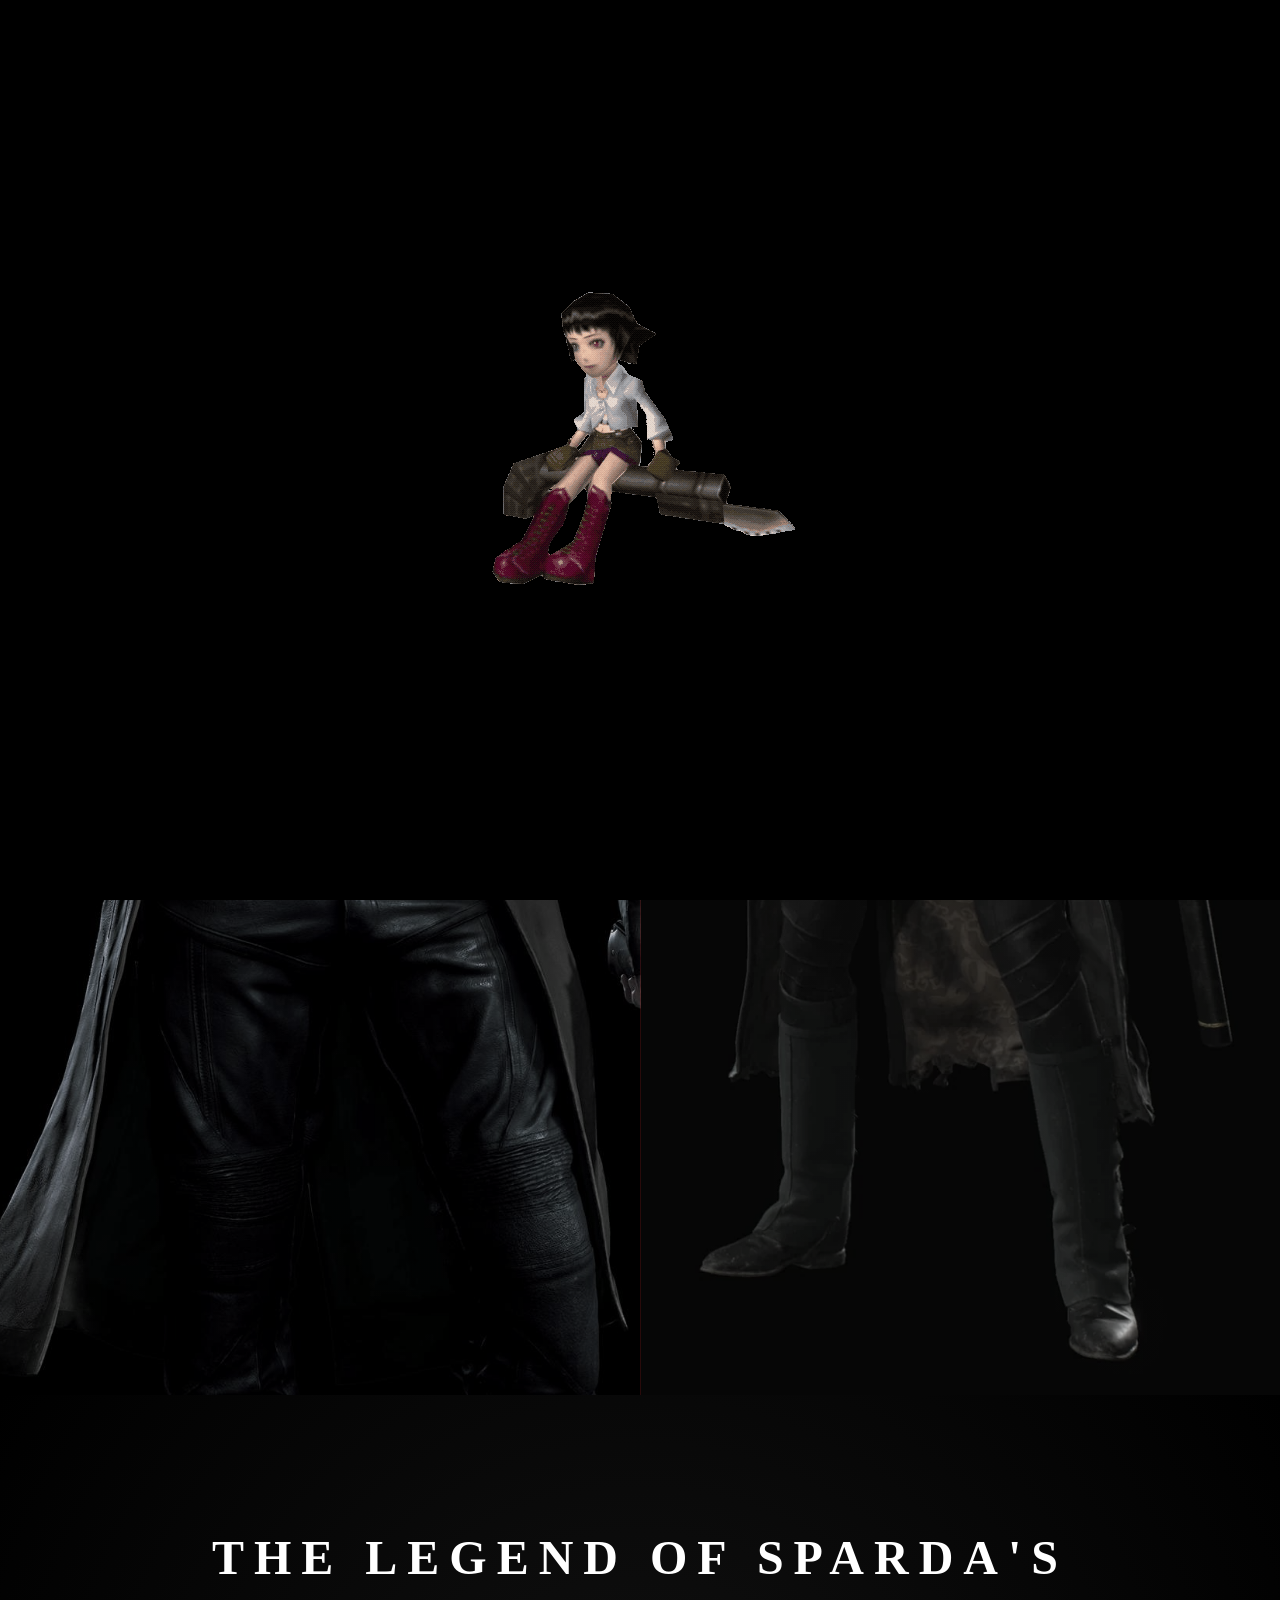
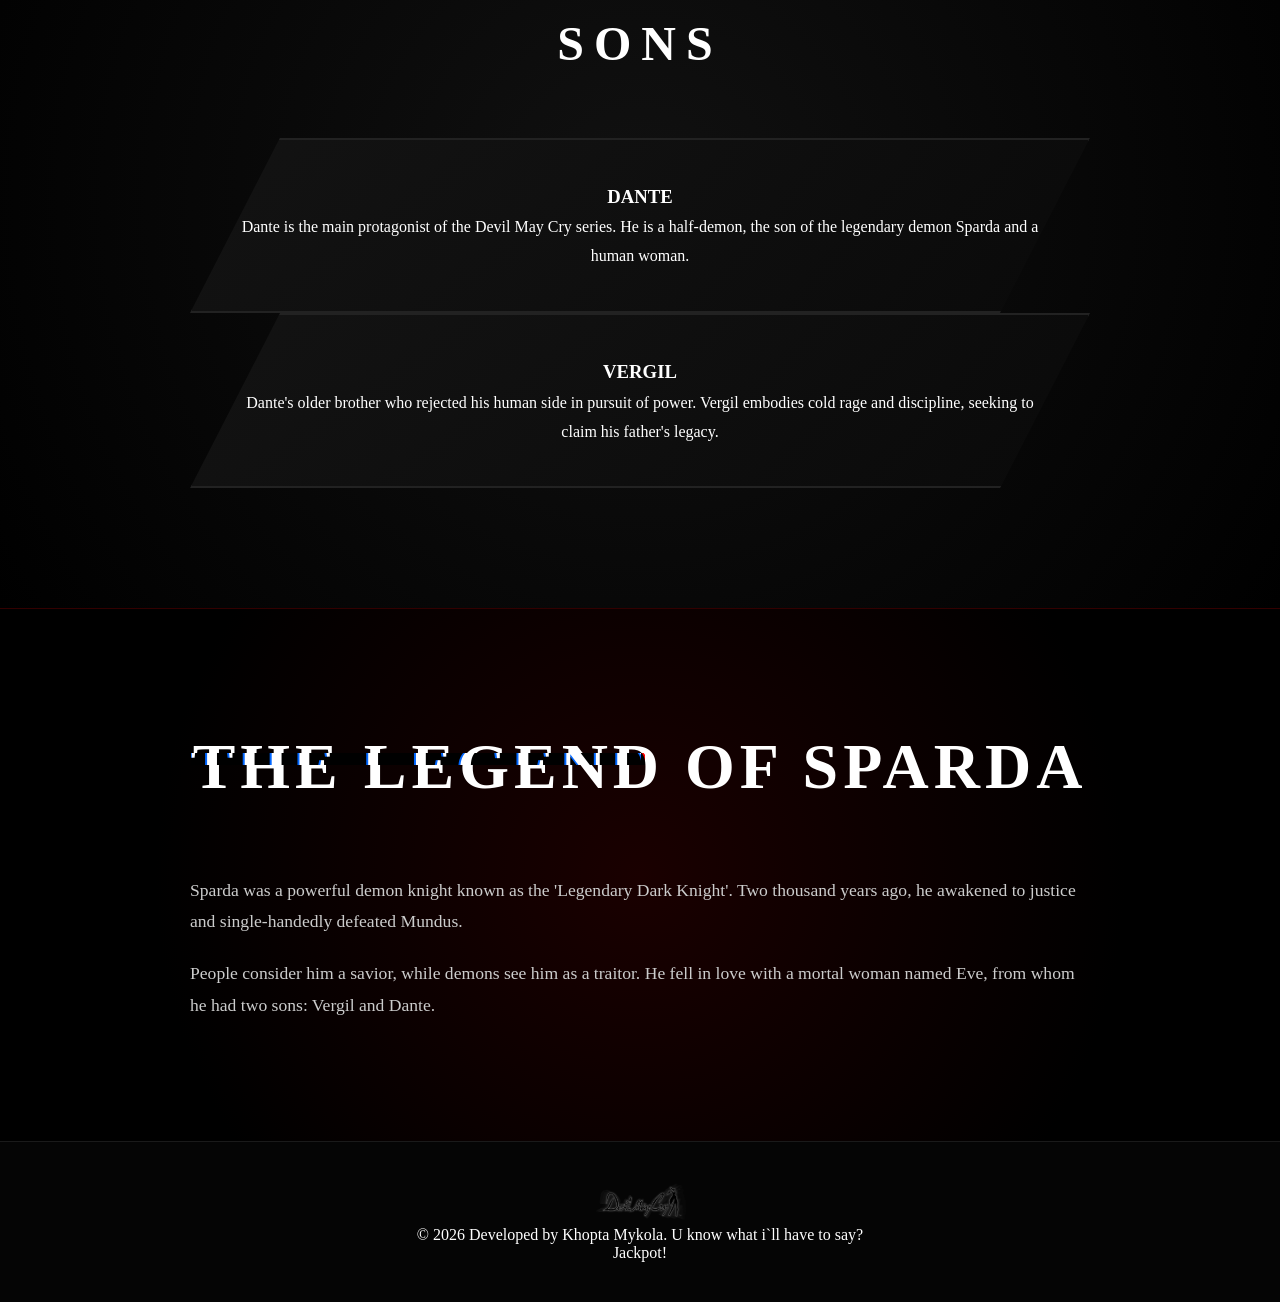
<file: index.html>
<!DOCTYPE html>
<html lang="en">
<head>
    <meta charset="UTF-8">
    <meta name="viewport" content="width=device-width, initial-scale=1.0">
    <title>home</title>
    <link rel="stylesheet" href="css/main.css">
    <link rel="stylesheet" href="css/loader.css">
    
</head>
<body>
  
    <div id="loader">
        <img src="assets/image/lady.gif.gif" alt="запуск" />
    </div>
    <header class="main-header">
    <div class="logo-container">
        <img src="assets/image/dmc.png" alt="DMC Logo" class="nav-logo">
    </div>

    <div class="menu-toggle" id="mobile-menu">
        <span class="bar"></span>
        <span class="bar"></span>
        <span class="bar"></span>
    </div>

    <nav class="nav-links">
        <a href="index.html" data-lang="nav_index"></a>
        <a href="weapons.html" data-lang="nav_chars"></a>
        <a href="music.html" data-lang="nav_music"></a>
        <a href="gallery.html" data-lang="nav_gallery"></a>
        <a href="story.html" data-lang="nav_story"></a>
        <a href="about.html" data-lang="nav_about"></a>
    </nav>
    <div class="lang-switcher">
        <button onclick="changeLang('ua')">UA</button>
        <button onclick="changeLang('en')">EN</button>
    </div>
</header>



<main class="hero-container">
    <div class="character-side dante" onclick="location.href='dante.html'">
        <div class="character-info">
            <h1 data-lang="dante_name">DANTE</h1>
            <p data-lang="dante_motto">Jackpot!</p>
        </div>
    </div>
    <div class="character-side vergil" onclick="location.href='vergil.html'">
        <div class="character-info">
        <h1 data-lang="vergil_name">VERGIL</h1>
            <p data-lang="vergil_motto">I need more... Power!</p>
    </div>
    </div>
</main>

<section class="story-section">
    <div class="particles-container">
    <div class="particle red"></div>
    <div class="particle white"></div>
</div>
    <div class="container">
        <h2 class="section-title" data-lang="story_title">SONS OF SPARDA</h2>
        
        <div class="brothers-flex">
        <div class="brother-card dante-bio">
                <h3 data-lang="dante_name">DANTE</h3>
                <p data-lang="dante_bio_main">
                </p>
         </div>

            <div class="brother-card vergil-bio">
                <h3 data-lang="vergil_name">VERGIL</h3>
                <p data-lang="vergil_bio_main">
                </p>
           </div>
        </div>
    </div>
</section>
<section class="legend-section">
    <div class="container">
        <div class="glitch-wrapper">
            <h2 class="glitch-title" data-lang="legend"  data-text="THE LEGEND OF SPARDA"></h2>
        </div>
        
        <div class="sparda-content">
            <div class="sparda-text">
                <p data-lang="legend_content">
                    
                </p>
                <p data-lang="legend_content2">
                    Він обрав людство замість демонічної крові, залишивши своїм синам не лише велику силу, а й тягар вічного протистояння. Його ім'я стало легендою, а його мечі — ключами до долі всього світу.
                </p>
            </div>
        </div>
    </div>
</section>

    <script src="js/loader.js"></script>
    <script src="js/navigation.js"></script>
    <script src="js/lang.js"></script>
    <footer class="main-footer">
    <div class="footer-line"></div>
    <div class="footer-content">
        <div class="footer-logo">
            <img src="assets/image/dmc.png" alt="DMC">
        </div>
        <p>© 2026 Developed by Khopta Mykola. U know what i`ll have to say?</p>
        <div class="social-links">
            <span>Jackpot!</span>
        </div>
    </div>
</footer>
</body>
</html>
</file>
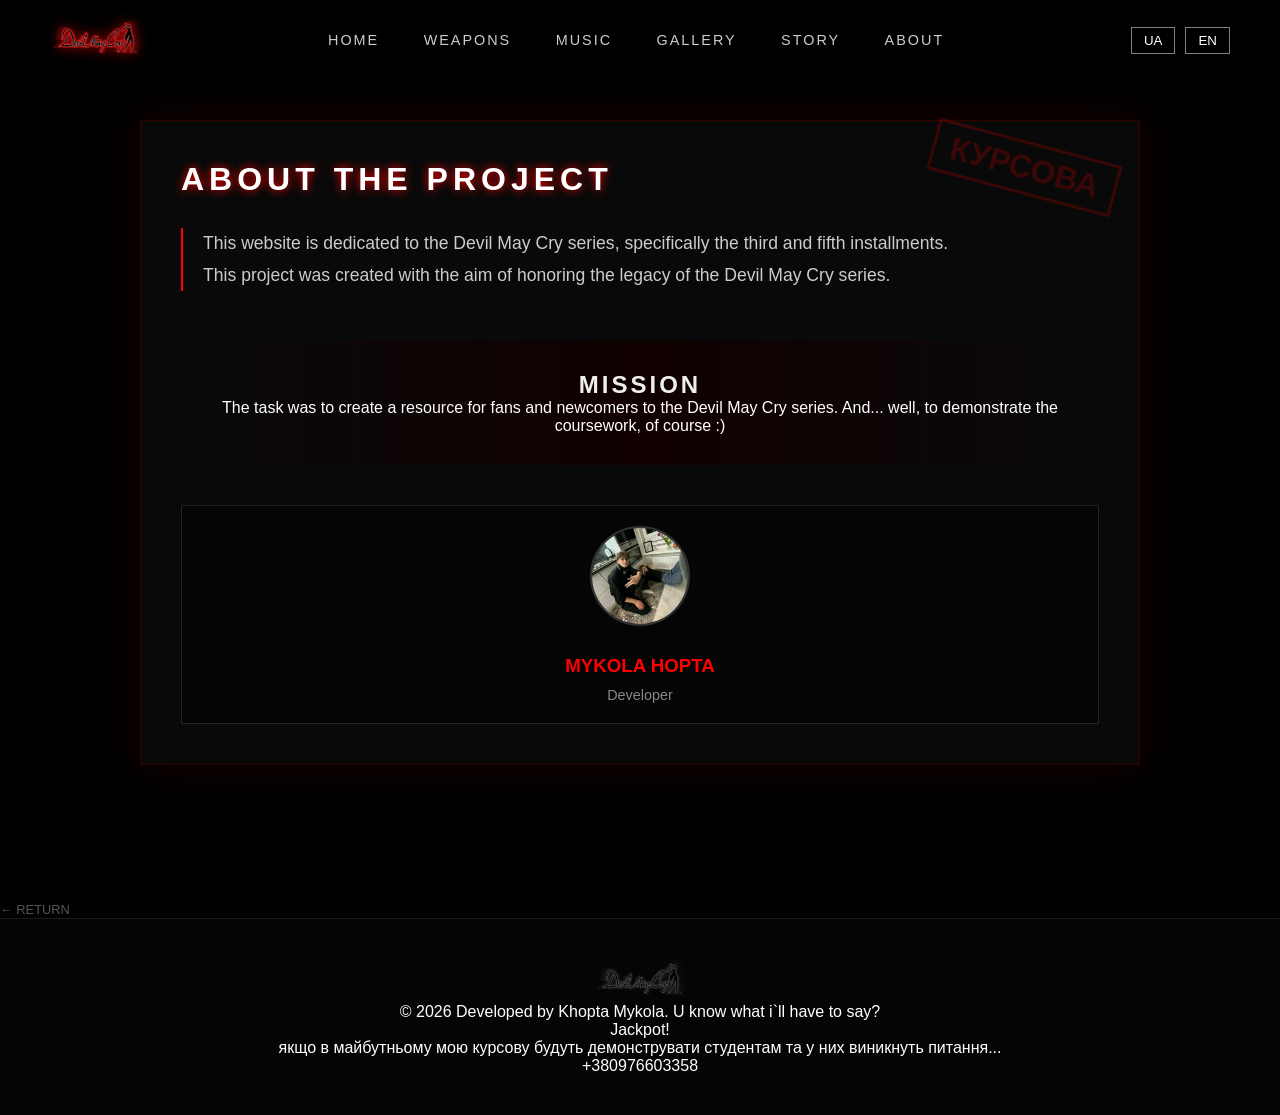
<file: about.html>
<!DOCTYPE html>
<html lang="en">
<head>
    <meta charset="UTF-8">
     <meta name="viewport" content="width=device-width, initial-scale=1.0">
    <title>About</title>
    <link rel="stylesheet" href="css/main.css">
    <link rel="stylesheet" href="css/loader.css">
    <link rel="stylesheet" href="css/about.css">
</head>
<body>
<header class="main-header">
    <div class="logo-container">
        <img src="assets/image/dmc.png" alt="DMC Logo" class="nav-logo">
    </div>

    <div class="menu-toggle" id="mobile-menu">
        <span class="bar"></span>
        <span class="bar"></span>
        <span class="bar"></span>
    </div>

    <nav class="nav-links">
        <a href="index.html" data-lang="nav_index"></a>
        <a href="weapons.html" data-lang="nav_chars"></a>
        <a href="music.html" data-lang="nav_music"></a>
        <a href="gallery.html" data-lang="nav_gallery"></a>
        <a href="story.html" data-lang="nav_story"></a>
        <a href="about.html" data-lang="nav_about"></a>
    </nav>
    <div class="lang-switcher">
        <button onclick="changeLang('ua')">UA</button>
        <button onclick="changeLang('en')">EN</button>
    </div>
</header>
    

    <div class="about-wrapper">
        
        <div class="about-container">
            <h1 data-lang="about_title"></h1>
            
            
            <div class="about-content">
                <p data-lang="about_content"></p>
                <p data-lang="about_content2"></p>
            </div>

            <div class="mission-section">
              <h2 data-lang="mission_title"></h2>
                <p data-lang="mission_content"></p>
            </div>

            <div class="team-grid">
                <div class="member-card">
                    <img src="assets/image/autor.jpg" alt="Developer">
                    <h3 data-lang="member1_name"></h3>
                    <p data-lang="member1_role"></p>
             </div>
                </div>
            </div>
        </div>

        <a href="index.html" class="back-link">← return</a>
    </div>
    <script src="js/navigation.js"></script>
<script src="js/loader.js"></script>
<script src="js/lang.js"></script>
<footer class="main-footer">
    <div class="footer-line"></div>
    <div class="footer-content">
        <div class="footer-logo">
            <img src="assets/image/dmc.png" alt="DMC">
        </div>
        <p>© 2026 Developed by Khopta Mykola. U know what i`ll have to say?</p>
        <div class="social-links">
            <span>Jackpot!</span>
        </div>
    </div>
    <p>якщо в майбутньому мою курсову будуть демонструвати студентам та у них виникнуть питання...</p>
    <p>+380976603358</p>
</footer>
</body>
</html>
</file>
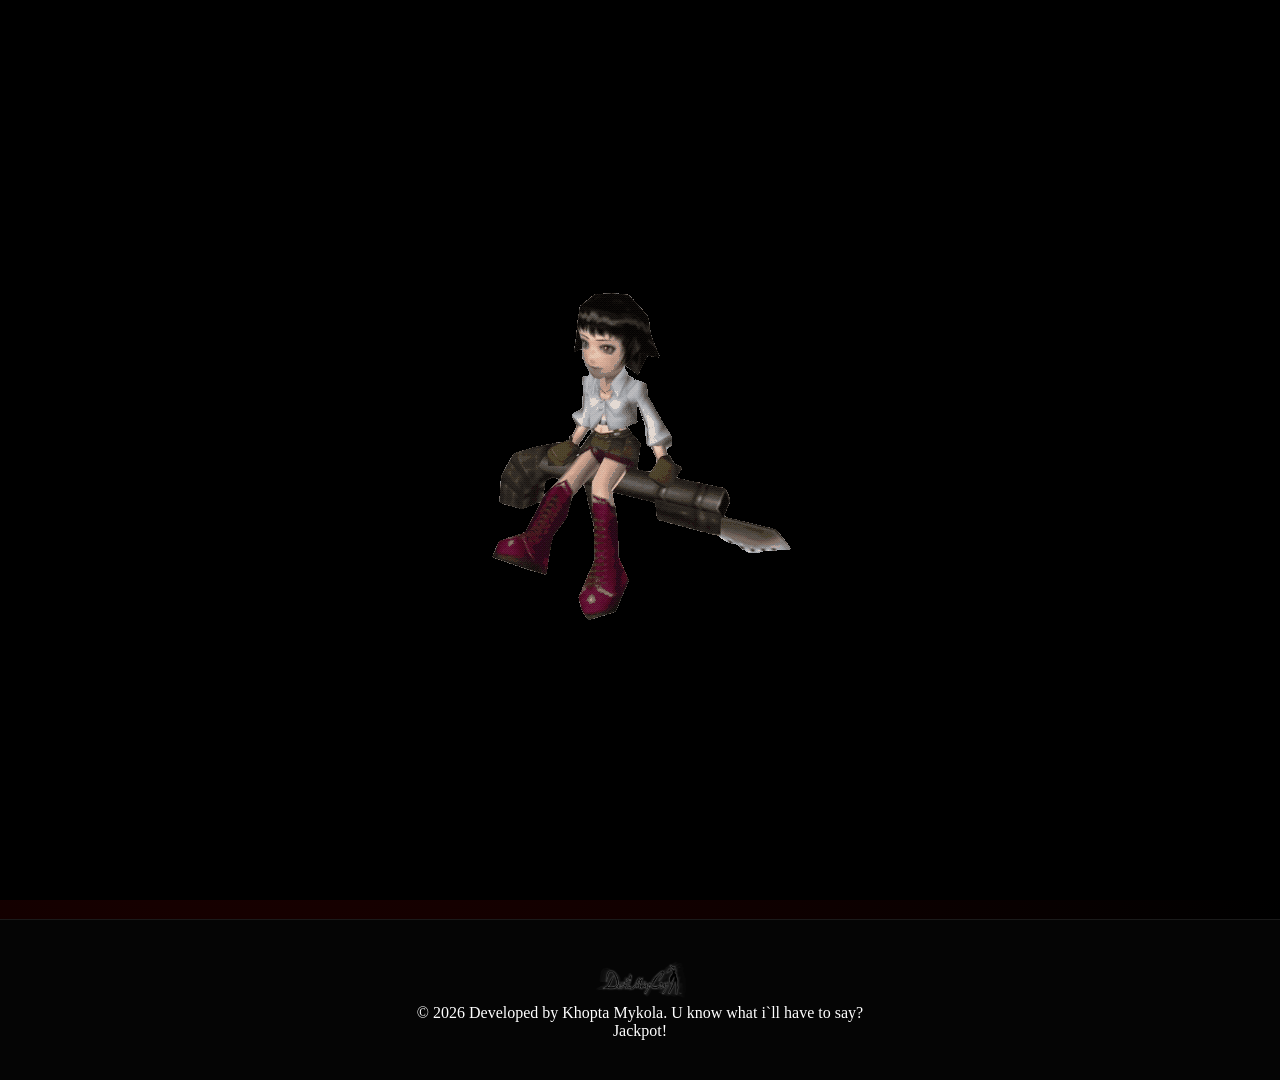
<file: dante.html>
<!DOCTYPE html>
<html lang="en">
<head>
    <meta charset="UTF-8">
    <meta name="viewport" content="width=device-width, initial-scale=1.0">
    <title>Dante | Devil May Cry</title>
    <link rel="stylesheet" href="css/main.css">
    <link rel="stylesheet" href="css/loader.css">
    <link rel="stylesheet" href="css/dante.css">
</head>
<body>

    <div id="loader">
        <img src="assets/image/lady.gif.gif" alt="loading..." />
    </div>

    <header class="main-header">
    <div class="logo-container">
        <img src="assets/image/dmc.png" alt="DMC Logo" class="nav-logo">
    </div>

    <div class="menu-toggle" id="mobile-menu">
        <span class="bar"></span>
        <span class="bar"></span>
        <span class="bar"></span>
    </div>

    <nav class="nav-links">
        <a href="index.html" data-lang="nav_index"></a>
        <a href="weapons.html" data-lang="nav_chars"></a>
        <a href="music.html" data-lang="nav_music"></a>
        <a href="gallery.html" data-lang="nav_gallery"></a>
        <a href="story.html" data-lang="nav_story"></a>
        <a href="about.html" data-lang="nav_about"></a>
    </nav>
    <div class="lang-switcher">
        <button onclick="changeLang('ua')">UA</button>
        <button onclick="changeLang('en')">EN</button>
    </div>
</header>

    <a href="index.html" class="back-btn">← Back</a>

    <main class="dante-page-content">
        <div class="char-info-box">
            <h1 data-lang="dante_name">DANTE</h1>
            <p class="char-bio-text" data-lang="dante_bio_full">
                Son of the Legendary Dark Knight Sparda. Dante is a paranormal mercenary, 
                private investigator and vigilante Devil Hunter dedicated to exterminating 
                evil demons.
            </p>
            
            <div class="weapon-list">
                <div class="weapon-item">
                    <strong style="color: #f00;">Sword</strong><br>Rebellion
                </div>
                <div class="weapon-item">
                    <strong style="color: #f00;">Guns</strong><br>Ebony & Ivory
                </div>
            </div>
        </div>

        <div class="char-full-img">
            <img src="assets/image/dantepng.png" alt="Dante Full Body">
        </div>
    </main>
<script src="js/navigation.js"></script>
    <script src="js/loader.js"></script>
    <script src="js/lang.js"></script>
    <footer class="main-footer">
    <div class="footer-line"></div>
    <div class="footer-content">
        <div class="footer-logo">
            <img src="assets/image/dmc.png" alt="DMC">
        </div>
        <p>© 2026 Developed by Khopta Mykola. U know what i`ll have to say?</p>
        <div class="social-links">
            <span>Jackpot!</span>
        </div>
    </div>
</footer>
</body>
</html>
</file>
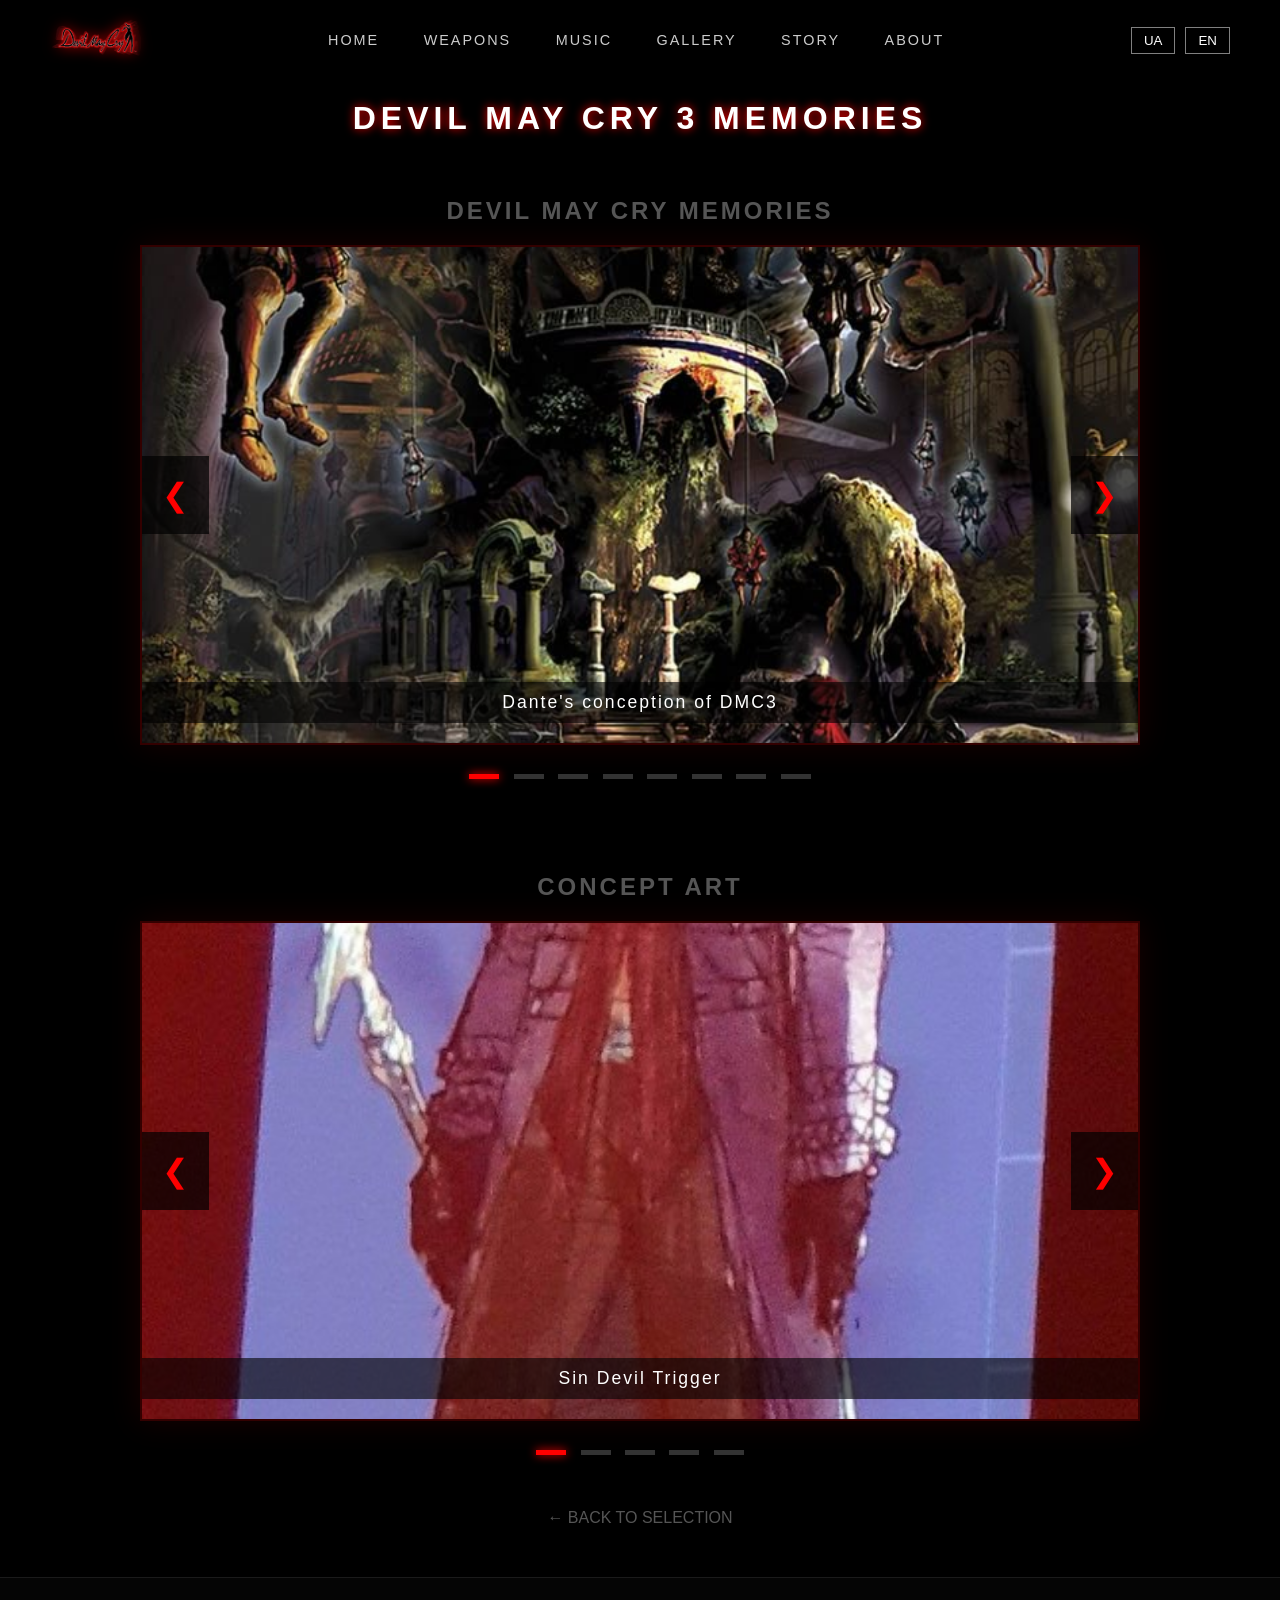
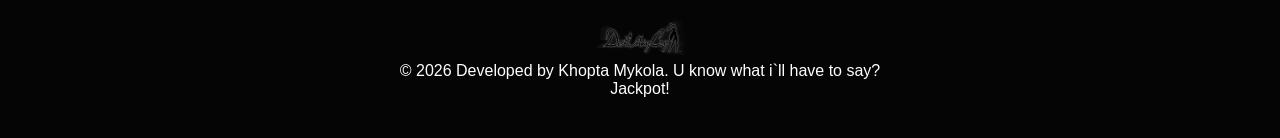
<file: gallery.html>
<!DOCTYPE html>
<html lang="en">
<head>
    <meta charset="UTF-8">
     <meta name="viewport" content="width=device-width, initial-scale=1.0">
    <title>Gallery </title>
    <link rel="stylesheet" href="css/main.css">
    <link rel="stylesheet" href="css/loader.css">
    <link rel="stylesheet" href="css/gallery.css">
</head>
<body>
  <header class="main-header">
    <div class="logo-container">
        <img src="assets/image/dmc.png" alt="DMC Logo" class="nav-logo">
    </div>

    <div class="menu-toggle" id="mobile-menu">
        <span class="bar"></span>
        <span class="bar"></span>
        <span class="bar"></span>
    </div>

    <nav class="nav-links">
        <a href="index.html" data-lang="nav_index"></a>
        <a href="weapons.html" data-lang="nav_chars"></a>
        <a href="music.html" data-lang="nav_music"></a>
        <a href="gallery.html" data-lang="nav_gallery"></a>
        <a href="story.html" data-lang="nav_story"></a>
        <a href="about.html" data-lang="nav_about"></a>
    </nav>
    <div class="lang-switcher">
        <button onclick="changeLang('ua')">UA</button>
        <button onclick="changeLang('en')">EN</button>
    </div>
</header>

    <div class="gallery-wrapper">
        <h1 data-lang="gallery_title"></h1>

        <h2 data-lang="devil may cry memories"></h2>
        <div class="carousel-container">
            <div class="carousel-slide"><img src="assets/image/p1.jpg" onclick="openModal(this)"><div class="caption">Dante's conception of DMC3</div></div>
            <div class="carousel-slide"><img src="assets/image/p2.webp" onclick="openModal(this)"><div class="caption">Vergil`s Devil Trigger Mode</div></div>
            <div class="carousel-slide"><img src="assets/image/p3.jpg" onclick="openModal(this)"><div class="caption">mission 12 cutscene</div></div>
            <div class="carousel-slide"><img src="assets/image/p4.webp" onclick="openModal(this)"><div class="caption">JACKPOT!</div></div>
            <div class="carousel-slide"><img src="assets/image/p5.jpg" onclick="openModal(this)"><div class="caption">Cerberus</div></div>
            <div class="carousel-slide"><img src="assets/image/p7.jpg" onclick="openModal(this)"><div class="caption">mission 7 screenshot</div></div>
            <div class="carousel-slide"><img src="assets/image/p8.jpg" onclick="openModal(this)"><div class="caption">unlocked character</div></div>
            <div class="carousel-slide"><img src="assets/image/p8.webp" onclick="openModal(this)"><div class="caption">ROAR! ROAR!</div></div>
            
            <button class="prev" onclick="changeSlide(-1, 0)">❮</button>
            <button class="next" onclick="changeSlide(1, 0)">❯</button>
        </div>
        <div class="dots-container">
            <span class="dot" onclick="currentSlide(1, 0)"></span>
            <span class="dot" onclick="currentSlide(2, 0)"></span>
            <span class="dot" onclick="currentSlide(3, 0)"></span>
            <span class="dot" onclick="currentSlide(4, 0)"></span>
            <span class="dot" onclick="currentSlide(5, 0)"></span>
            <span class="dot" onclick="currentSlide(6, 0)"></span>
            <span class="dot" onclick="currentSlide(7, 0)"></span>
            <span class="dot" onclick="currentSlide(8, 0)"></span>
        </div>

        <h2 data-lang="concept"></h2>
        <div class="carousel-container">
            <div class="carousel-slide"><img src="assets/image/p11.jpg" onclick="openModal(this)"><div class="caption">Sin Devil Trigger</div></div>
            <div class="carousel-slide"><img src="assets/image/p12.jpg" onclick="openModal(this)"><div class="caption">Lady DMC5</div></div>
            <div class="carousel-slide"><img src="assets/image/p13.jpg" onclick="openModal(this)"><div class="caption">V</div></div>
            <div class="carousel-slide"><img src="assets/image/p15.webp" onclick="openModal(this)"><div class="caption">Dante DMC5</div></div>
            <div class="carousel-slide"><img src="assets/image/p16.jpg" onclick="openModal(this)"><div class="caption">unreleased Verigl`s concept</div></div>

            <button class="prev" onclick="changeSlide(-1, 1)">❮</button>
            <button class="next" onclick="changeSlide(1, 1)">❯</button>
        </div>
        <div class="dots-container">
            <span class="dot" onclick="currentSlide(1, 1)"></span>
            <span class="dot" onclick="currentSlide(2, 1)"></span>
            <span class="dot" onclick="currentSlide(3, 1)"></span>
            <span class="dot" onclick="currentSlide(4, 1)"></span>
            <span class="dot" onclick="currentSlide(5, 1)"></span>
        </div>
        
        <a href="index.html" style="color: #555; text-decoration: none; margin-bottom: 50px;">← BACK TO SELECTION</a>
    </div>

    <div id="imageModal" class="modal">
        <span class="close" onclick="closeModal()">&times;</span>
        <img class="modal-content" id="img01">
    </div>

    <script>
        // Кожна карусель має свій індекс у масиві
        let slideIndices = [1, 1];

        // Ініціалізація
        showSlides(1, 0);
        showSlides(1, 1);

        function changeSlide(n, no) {
            showSlides(slideIndices[no] += n, no);
        }

        function currentSlide(n, no) {
            showSlides(slideIndices[no] = n, no);
        }

        function showSlides(n, no) {
            let i;
            // Знаходимо контейнери за класами
            let containers = document.getElementsByClassName("carousel-container");
            let dotsContainers = document.getElementsByClassName("dots-container");
            
            // Беремо слайди та крапки ТІЛЬКИ всередині потрібної каруселі
            let slides = containers[no].getElementsByClassName("carousel-slide");
            let dots = dotsContainers[no].getElementsByClassName("dot");

            if (n > slides.length) { slideIndices[no] = 1 }    
            if (n < 1) { slideIndices[no] = slides.length }
            
            // Ховаємо слайди поточної каруселі
            for (i = 0; i < slides.length; i++) {
                slides[i].style.display = "none";  
            }
            // Скидаємо крапки поточної каруселі
            for (i = 0; i < dots.length; i++) {
                dots[i].className = dots[i].className.replace(" active", "");
            }
            
            slides[slideIndices[no]-1].style.display = "block";  
            if (dots[slideIndices[no]-1]) {
                dots[slideIndices[no]-1].className += " active";
            }
        }

        function openModal(imgElement) {
            const modal = document.getElementById("imageModal");
            const modalImg = document.getElementById("img01");
            modal.style.display = "flex";
            modalImg.src = imgElement.src;
            document.body.style.overflow = "hidden";
        }

        function closeModal() {
            document.getElementById("imageModal").style.display = "none";
            document.body.style.overflow = "auto";
        }

        window.onclick = function(event) {
            if (event.target == document.getElementById("imageModal")) { closeModal(); }
        }
    </script>
    <script src="js/navigation.js"></script>
    <script src="js/loader.js"></script>
    <script src="js/lang.js"></script>
    <footer class="main-footer">
    <div class="footer-line"></div>
    <div class="footer-content">
        <div class="footer-logo">
            <img src="assets/image/dmc.png" alt="DMC">
        </div>
        <p>© 2026 Developed by Khopta Mykola. U know what i`ll have to say?</p>
        <div class="social-links">
            <span>Jackpot!</span>
        </div>
    </div>
</footer>
</body>
</html>
</file>
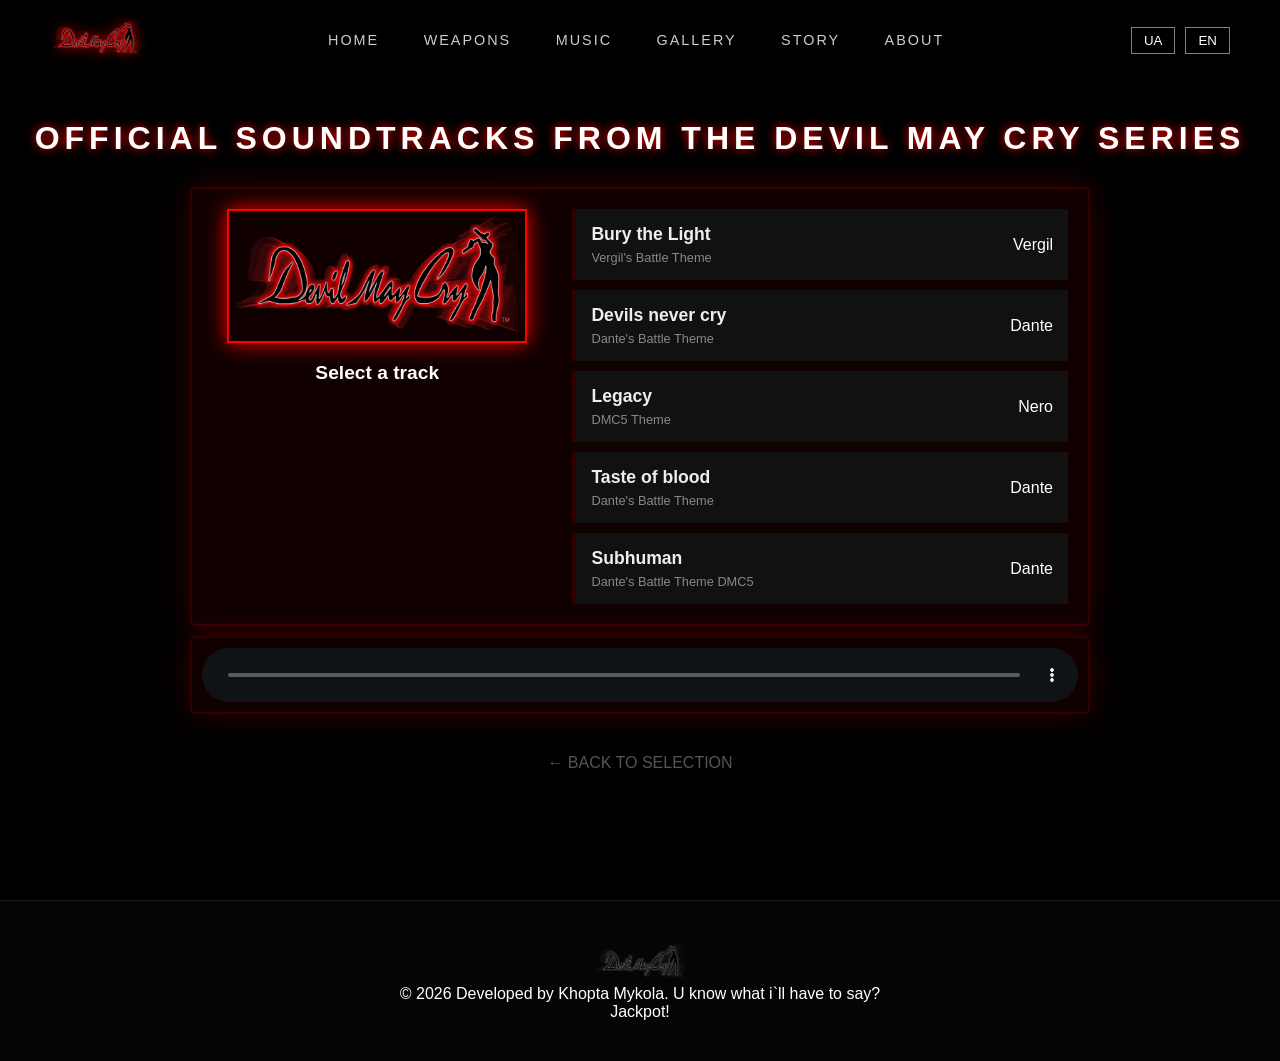
<file: music.html>
<!DOCTYPE html>
<html lang="en">
<head>
    <meta charset="UTF-8">
     <meta name="viewport" content="width=device-width, initial-scale=1.0">
    <title>Music </title>
    <link rel="stylesheet" href="css/main.css">
    <link rel="stylesheet" href="css/loader.css">
    <link rel="stylesheet" href="css/music.css">
</head>
<body>

   <header class="main-header">
    <div class="logo-container">
        <img src="assets/image/dmc.png" alt="DMC Logo" class="nav-logo">
    </div>

    <div class="menu-toggle" id="mobile-menu">
        <span class="bar"></span>
        <span class="bar"></span>
        <span class="bar"></span>
    </div>

    <nav class="nav-links">
        <a href="index.html" data-lang="nav_index"></a>
        <a href="weapons.html" data-lang="nav_chars"></a>
        <a href="music.html" data-lang="nav_music"></a>
        <a href="gallery.html" data-lang="nav_gallery"></a>
        <a href="story.html" data-lang="nav_story"></a>
        <a href="about.html" data-lang="nav_about"></a>
    </nav>
    <div class="lang-switcher">
        <button onclick="changeLang('ua')">UA</button>
        <button onclick="changeLang('en')">EN</button>
    </div>
</header>

    <div class="music-wrapper">
        <h1 data-lang="music_title"></h1>

        <div class="player-container">
            <div class="album-art" id="art-container">
                <img id="current-cover" src="assets/image/dmc.png" alt="Album Art">
                <h2 id="current-title" style="margin-top: 15px; font-size: 1.2rem;">Select a track</h2>
            </div>

            <div class="playlist">
                <div class="track" onclick="playTrack('assets/music/bury.mp3', 'Bury the Light', 'Casey Edwards', 'assets/image/btl.webp', this)">
                    <div class="track-info">
                        <h3>Bury the Light</h3>
                        <p>Vergil's Battle Theme</p>
                    </div>
                    <span class="duration">Vergil</span>
                </div>

                <div class="track" onclick="playTrack('assets/music/devils.mp3', 'Devils never cry', 'Capcom sound', 'assets/image/dnc.jpg', this)">
                    <div class="track-info">
                        <h3>Devils never cry</h3>
                        <p>Dante's Battle Theme</p>
                    </div>
                    <span class="duration">Dante</span>
                </div>
                <div class="track" onclick="playTrack('assets/music/legacy.mp3', 'Legacy', 'Capcom sound', 'assets/image/ul.jpg', this)">
                    <div class="track-info">
                        <h3>Legacy</h3>
                        <p>DMC5 Theme</p>
                    </div>
                    <span class="duration">Nero</span>
                </div>
<div class="track" onclick="playTrack('assets/music/battle1.mp3', 'battle 1', 'Capcom sound', 'assets/image/dnc.jpg', this)">
                    <div class="track-info">
                        <h3>Taste of blood</h3>
                        <p>Dante's Battle Theme</p>
                    </div>
                    <span class="duration">Dante</span>
                </div>
                <div class="track" onclick="playTrack('assets/music/subhuman.mp3', 'Subhuman', 'Cody Matthew Johnson', 'assets/image/s.webp', this)">
                    <div class="track-info">
                        <h3>Subhuman</h3>
                        <p>Dante's Battle Theme DMC5</p>
                    </div>
                    <span class="duration">Dante</span>
                </div>
            </div>
        </div>

        <div class="player-container" style="margin-top: 10px; padding: 10px;">
            <audio id="main-player" controls>
                <source id="audio-source" src="" type="audio/mpeg">
            </audio>
        </div>

        <a href="index.html" class="back-link">← BACK TO SELECTION</a>
    </div>

    <script>
        const audio = document.getElementById('main-player');
        const source = document.getElementById('audio-source');
        const cover = document.getElementById('current-cover');
        const title = document.getElementById('current-title');
        const artContainer = document.getElementById('art-container');

        function playTrack(file, name, artist, img, element) {
            // сорс для оудіо для вруби
            source.src = file;
            audio.load();
            audio.play();

            // обновляє інформацію про трек та обкладинку 
            title.innerText = name + " - " + artist;
            cover.src = img;

            // ектів трек в плейлисті
            document.querySelectorAll('.track').forEach(t => t.classList.remove('active'));
            element.classList.add('active');

            artContainer.classList.add('playing');
        }

        // Зупинка анімації, якщо музика на паузі
        audio.onpause = () => artContainer.classList.remove('playing');
        audio.onplay = () => artContainer.classList.add('playing');
    </script>
    <script src="js/navigation.js"></script>
    <script src="js/lang.js"></script>
    <script src="js/loader.js"></script>
    <footer class="main-footer">
    <div class="footer-line"></div>
    <div class="footer-content">
        <div class="footer-logo">
            <img src="assets/image/dmc.png" alt="DMC">
        </div>
        <p>© 2026 Developed by Khopta Mykola. U know what i`ll have to say?</p>
        <div class="social-links">
            <span>Jackpot!</span>
        </div>
    </div>
</footer>
</body>
</html>
</file>
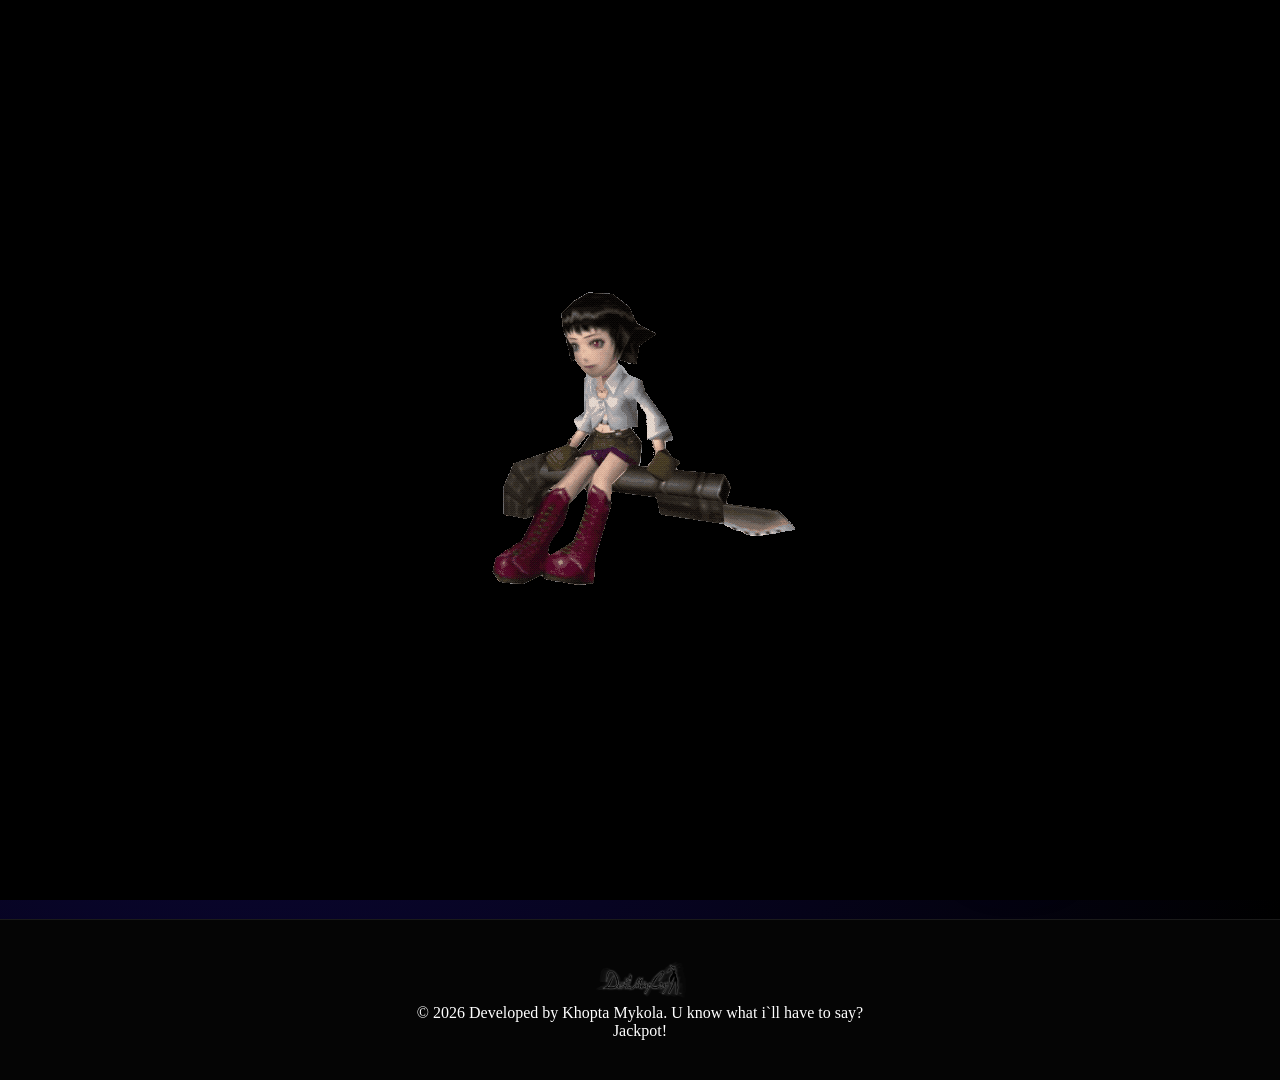
<file: vergil.html>
<!DOCTYPE html>
<html lang="en">
<head>
    <meta charset="UTF-8">
    <meta name="viewport" content="width=device-width, initial-scale=1.0">
    <title>Vergil</title>
    <link rel="stylesheet" href="css/main.css">
    <link rel="stylesheet" href="css/loader.css">
    <style>
        /* Стилі спеціально для сторінки Данте */
        body {
            background: #000;
            color: white;
            overflow-x: hidden;
        }
        
        .dante-page-content {
            display: flex;
            align-items: center;
            justify-content: space-around;
            min-height: 100vh;
            padding: 100px 10% 50px;
            background: radial-gradient(circle at 20% 50%, rgb(14, 8, 68) 0%, #000 100%);
        }

        .char-info-box {
            max-width: 600px;
            z-index: 10;
        }

        .char-info-box h1 {
            font-size: 100px;
            color: #4c00ff;
            text-shadow: 0 0 20px rgb(64, 0, 255);
            margin: 0;
            font-family: 'Cinzel', serif;
        }

        .char-bio-text {
            font-size: 1.2rem;
            line-height: 1.6;
            color: #ccc;
            border-left: 3px solid #ff0000;
            padding-left: 20px;
            margin: 20px 0;
        }

        .weapon-list {
            display: flex;
            gap: 20px;
            margin-top: 30px;
        }

        .weapon-item {
            background: rgba(0, 0, 255, 0.1);
            padding: 15px;
            border: 1px solid rgb(20, 0, 85);
            border-radius: 5px;
        }

        .char-full-img img {
            height: 85vh;
            filter: drop-shadow(0 0 30px rgba(17, 0, 95, 0.4));
        }

        .back-btn {
            position: absolute;
            top: 120px;
            left: 50px;
            color: #000dff;
            text-decoration: none;
            font-weight: bold;
            text-transform: uppercase;
        }
        
        #loader {
            position: fixed !important;
            top: 0; left: 0;
            width: 100vw; height: 100vh;
            background: #000;
            display: flex; justify-content: center; align-items: center;
            z-index: 999999;
            transition: opacity 0.8s ease;
        }
        .loader-hidden { opacity: 0 !important; pointer-events: none !important; }
    </style>
</head>
<body>

    <div id="loader">
        <img src="assets/image/lady.gif.gif" alt="loading..." />
    </div>
<header class="main-header">
    <div class="logo-container">
        <img src="assets/image/dmc.png" alt="DMC Logo" class="nav-logo">
    </div>

    <div class="menu-toggle" id="mobile-menu">
        <span class="bar"></span>
        <span class="bar"></span>
        <span class="bar"></span>
    </div>

    <nav class="nav-links">
        <a href="index.html" data-lang="nav_index"></a>
        <a href="weapons.html" data-lang="nav_chars"></a>
        <a href="music.html" data-lang="nav_music"></a>
        <a href="gallery.html" data-lang="nav_gallery"></a>
        <a href="story.html" data-lang="nav_story"></a>
        <a href="about.html" data-lang="nav_about"></a>
    </nav>
    <div class="lang-switcher">
        <button onclick="changeLang('ua')">UA</button>
        <button onclick="changeLang('en')">EN</button>
    </div>
</header>

    <a href="index.html" class="back-btn">← Back</a>

    <main class="dante-page-content">
        <div class="char-info-box">
            <h1 data-lang="vergil_name">VERGIL</h1>
            <p class="char-bio-text" data-lang="vergil_bio_full">
                Son of the Legendary Dark Knight Sparda. Dante is a paranormal mercenary, 
                private investigator and vigilante Devil Hunter dedicated to exterminating 
                evil demons.
            </p>
            
            <div class="weapon-list">
                <div class="weapon-item">
                    <strong style="color: #000dfe;">Sword</strong><br>Yamato
                </div>
                <div class="weapon-item">
                    <strong style="color: #000dfc;">main weapon</strong><br>Beowulf
                </div>
            </div>
        </div>

        <div class="char-full-img">
            <img src="assets/image/vergilpng.png" alt="Dante Full Body">
        </div>
    </main>

    <script src="js/loader.js"></script>
    <script src="js/lang.js"></script>
    <footer class="main-footer">
    <div class="footer-line"></div>
    <div class="footer-content">
        <div class="footer-logo">
            <img src="assets/image/dmc.png" alt="DMC">
        </div>
        <p>© 2026 Developed by Khopta Mykola. U know what i`ll have to say?</p>
        <div class="social-links">
            <span>Jackpot!</span>
        </div>
    </div>
</footer>
</body>
</html>
</file>
<file: css/main.css>
/* бейз сетінгс */
* {
    margin: 0;
    padding: 0;
    box-sizing: border-box;
}

body {
    background-color: #000;
    color: #fff;
    font-family: 'Cinzel', serif; 
    overflow-x: hidden;
}

/* хедер*/
.main-header {
    position: fixed;
    top: 0;
    left: 0;
    width: 100%;
    height: 80px;
    display: flex;
    justify-content: space-between;
    align-items: center;
    padding: 0 50px;
    background: rgba(0, 0, 0, 0.8); /* полупрозорий фон */
    z-index: 1000;
}

.nav-logo {
    height: 40px;
    width: auto;
    filter: drop-shadow(0 0 7px rgba(255, 0, 0, 0.6));
}

.nav-links a {
    color: #ccc;
    text-decoration: none;
    margin: 0 20px;
    font-size: 0.9rem;
    text-transform: uppercase;
    letter-spacing: 2px;
    transition: 0.3s;
}

.nav-links a:hover {
    color: #fff;
    text-shadow: 0 0 10px #fff;
}

.lang-switcher {
    display: flex;
    gap: 10px;
}

.lang-switcher button {
    background: transparent;
    border: 1px solid rgba(255,255,255,0.5);
    color: white;
    padding: 5px 12px;
    cursor: pointer;
    font-family: inherit;
    transition: 0.3s;
}

.lang-switcher button:hover {
    background: #ff0000;
    border-color: #ff0000;
}

/* данте і верг */
.hero-container {
    display: flex;
    width: 100%;
    height: 100vh;
    overflow: hidden;
}

.character-side {
    flex: 1;
    position: relative;
    display: flex;
    justify-content: center;
    align-items: center;
    transition: flex 0.7s cubic-bezier(0.2, 1, 0.3, 1);
    cursor: pointer;
    background-size: cover;
    background-position: center;
    background-repeat: no-repeat;
    filter: grayscale(0.6);
}

.character-side:hover {
    flex: 1.5;
    filter: grayscale(0);
}

/* фото*/
.dante {
    background-image: linear-gradient(rgba(0,0,0,0.2), rgba(0,0,0,0.2)), 
                      url('../assets/image/dante.jpg');
    border-right: 1px solid rgba(255,0,0,0.3);
}

.vergil {
    background-image: linear-gradient(rgba(0,0,0,0.2), rgba(0,0,0,0.2)), 
                      url('../assets/image/vergil.webp');
}

.character-info {
    text-align: center;
    z-index: 5;
    pointer-events: none;
}

.character-info h1 {
    font-size: 4.5rem;
    letter-spacing: 8px;
    text-shadow: 2px 2px 20px #000;
}

/* ефекти та кардс  */
.brother-card {
    flex: 1;
    padding: 40px;
    background: linear-gradient(135deg, rgba(20, 20, 20, 0.9) 0%, rgba(10, 10, 10, 0.9) 100%);
    border: 2px solid #222;
    clip-path: polygon(10% 0, 100% 0, 90% 100%, 0 100%);
    position: relative;
    transition: 0.5s;
    overflow: hidden;
}

.dante-bio:hover {
    border-color: #f00;
    transform: scale(1.05) skewX(-2deg);
    box-shadow: 0 0 40px rgba(255, 0, 0, 0.3);
}

.vergil-bio:hover {
    border-color: #0066ff;
    transform: scale(1.05) skewX(2deg);
    box-shadow: 0 0 40px rgba(1, 39, 77, 0.663);
}

/* Секція Спарди */
.legend-section {
    padding: 100px 0;
    background: radial-gradient(circle at center, #1a0000 0%, #000 70%);
    border-top: 1px solid #300;
}

/* глітч */
.glitch-wrapper {
    text-align: center;
    margin-bottom: 50px;
}

.glitch-title {
    color: white;
    font-size: 4rem;
    font-weight: 900;
    position: relative;
    display: inline-block;
    text-transform: uppercase;
    letter-spacing: 5px;
}

.glitch-title::before,
.glitch-title::after {
    content: attr(data-text);
    position: absolute;
    top: 0;
    left: 0;
    width: 100%;
    height: 100%;
    background: black;
}

.glitch-title::before {
    left: 2px;
    text-shadow: -2px 0 #ff0000;
    clip: rect(44px, 450px, 56px, 0);
    animation: glitch-anim 5s infinite linear alternate-reverse;
}

.glitch-title::after {
    left: -2px;
    text-shadow: -2px 0 #0066ff;
    clip: rect(44px, 450px, 56px, 0);
    animation: glitch-anim 2s infinite linear alternate-reverse;
}

@keyframes glitch-anim {
    0% { clip: rect(31px, 9999px, 94px, 0); }
    5% { clip: rect(70px, 9999px, 71px, 0); }
    10% { clip: rect(29px, 9999px, 83px, 0); }
    15% { clip: rect(16px, 9999px, 91px, 0); }
    20% { clip: rect(2px, 9999px, 23px, 0); }
    /* ефект тряски  */
    100% { clip: rect(67px, 9999px, 62px, 0); }
}

/* Контент */
.sparda-content {
    display: flex;
    align-items: center;
    gap: 40px;
    max-width: 900px;
    margin: 0 auto;
}

.sparda-text p {
    font-size: 1.1rem;
    color: #ccc;
    line-height: 1.8;
    margin-bottom: 20px;
}

.floating-symbol {
    width: 200px;
    filter: drop-shadow(0 0 10px #f00);
    animation: float 4s ease-in-out infinite;
}

@keyframes float {
    0%, 100% { transform: translateY(0); }
    50% { transform: translateY(-20px); }
}

/* футер */
.main-footer {
    padding: 40px 0;
    background: #050505;
    text-align: center;
    border-top: 1px solid #1a1a1a;
}

.footer-logo img {
    height: 40px;
    filter: grayscale(1) brightness(0.8);
    transition: 0.3s;
}

.jackpot-text {
    display: block;
    margin-top: 10px;
    color: #ff0000;
    font-weight: bold;
    opacity: 0.6;
    letter-spacing: 3px;
}
/* бургер (НАСТЯ ДЯКУЮ) */
.menu-toggle {
    display: none;
    flex-direction: column;
    cursor: pointer;
    gap: 6px;
    z-index: 2100;
}

.menu-toggle .bar {
    width: 30px;
    height: 3px;
    background-color: #fff;
    transition: 0.3s;
}

/* анімка перетворювання на хрестик */
.menu-toggle.is-active .bar:nth-child(2) { opacity: 0; }
.menu-toggle.is-active .bar:nth-child(1) { transform: translateY(9px) rotate(45deg); }
.menu-toggle.is-active .bar:nth-child(3) { transform: translateY(-9px) rotate(-45deg); }
@media (max-width: 768px) {
    /* 1. лого зліва бургер справа */
    .main-header {
        padding: 0 20px;
        height: 70px;
        justify-content: space-between;
    }

    .menu-toggle {
        display: flex; /* макменю тіко на мобілках */
    }

    @media (max-width: 768px) {
    /* ... інші стилі ... */

    .nav-links {
        position: fixed;
        top: 0;
        right: -100%; 
        width: 100%; 
        height: 100vh; 
        background: rgba(0, 0, 0, 0.95); 
        display: flex;
        flex-direction: column; 
        justify-content: center; 
        align-items: center;   
        transition: 0.5s cubic-bezier(0.77, 0, 0.175, 1);
        z-index: 2050;
        border-left: none; 
    }

    .nav-links.active {
        right: 0;
    }

    .nav-links a {
        margin: 20px 0; 
        font-size: 2rem; 
        text-align: center;
        width: 100%;
        letter-spacing: 5px; 
        color: #fff;
        text-decoration: none;
        transition: 0.3s;
    }

    .nav-links a:hover {
        color: #ff0000;
        text-shadow: 0 0 15px #ff0000;
    }
}
    
    .lang-switcher { display: none; } 
    
    /* аби герої не накладались, а були стовпцем*/
    .hero-container {
        flex-direction: column;
        height: auto;
        margin-top: 70px; 
    }

    .character-side {
        width: 100% !important; /* на ширину  */
        height: 50vh; /* сайд для кожного перса */
        flex: none !important; /* вимикаєм флекс */
    }

    /* фуьер*/
    .main-footer {
        padding: 40px 20px;
        display: flex;
        flex-direction: column;
        align-items: center;
    }

    .footer-content {
        flex-direction: column;
        gap: 20px;
    }

    .footer-logo img {
        height: 35px; /* лого не на пів екрана */
        margin: 0 auto;
    }
}
</file>
<file: css/loader.css>
#loader {
            position: fixed !important;
            top: 0;
            left: 0;
            width: 100vw;
            height: 100vh;
            background: #000;
            display: flex;
            justify-content: center;
            align-items: center;
            z-index: 999999;
            transition: opacity 0.4s ease;
        }
        .loader-hidden {
            opacity: 0 !important;
            pointer-events: none !important;
        }
* {
    margin: 0;
    padding: 0;
    box-sizing: border-box; /* Щоб падінги не "роздували" елементи */
}

body {
    background-color: #000;
    color: #fff;
    font-family: 'Cinzel', serif; /* Готичний стиль, якщо підключений Google Fonts */
    overflow-x: hidden; /* Щоб не було горизонтальної прокрутки */
}

/* --- 2. ПАНЕЛЬ НАВІГАЦІЇ (HEADER) --- */
.main-header {
    position: fixed;
    top: 0;
    left: 0;
    width: 100%;
    height: 80px;
    display: flex;
    justify-content: space-between; /* Розносить Лого, Меню і Кнопки по краях */
    align-items: center;
    padding: 0 50px;
    background: linear-gradient(to bottom, rgba(0,0,0,0.9), transparent);
    z-index: 1000;
}




.nav-links a {
    color: #ccc;
    text-decoration: none;
    margin: 0 20px;
    font-size: 0.9rem;
    text-transform: uppercase;
    letter-spacing: 2px;
    transition: 0.3s;
}

.nav-links a:hover {
    color: #fff;
    text-shadow: 0 0 10px #fff;
}

/* Кнопки мов */
.lang-switcher {
    display: flex;
    gap: 10px;
}

.lang-switcher button {
    background: transparent;
    border: 1px solid rgba(255,255,255,0.5);
    color: white;
    padding: 5px 12px;
    cursor: pointer;
    font-family: inherit;
    transition: 0.3s;
}

.lang-switcher button:hover {
    background: #ff0000;
    border-color: #ff0000;
}

/* --- 3. ГОЛОВНИЙ КОНТЕЙНЕР (ГЕРОЇ) --- */
.hero-container {
    display: flex; /* СТАВИТЬ ГЕРОЇВ ПОРУЧ (ЗЛІВА НАПРАВО) */
    width: 100%;
    height: 155vh;
    overflow: hidden;
}

.character-side {
    flex: 1; /* Кожен займає порівну місця */
    position: relative;
    display: flex;
    justify-content: center;
    align-items: center;
    transition: flex 0.8s cubic-bezier(0.25, 1, 0.3, 1);
    cursor: pointer;
    background-size: cover; /* Щоб фото не плющило */
    background-position: center;
    background-repeat: no-repeat;
    filter: grayscale(0.6); /* Ефект DMC: трохи похмуро, поки не наведеш */
}

.character-side:hover {
    flex: 1.6; /* Розширюється при наведенні */
    filter: grayscale(0);
}

/* ФОТО (Заміни шляхи на власні) */
.dante {
    background-image: linear-gradient(rgba(0,0,0,0.2), rgba(0,0,0,0.2)), 
                      url('../assets/image/dante.jpg');
    border-right: 1px solid rgba(255,0,0,0.3);
}

.vergil {
    background-image: linear-gradient(rgba(0,0,0,0.2), rgba(0,0,0,0.2)), 
                      url('../assets/image/vergil.webp');
}

/* Текст на героях */
.character-info {
    text-align: center;
    z-index: 5;
    pointer-events: none; /* Щоб текст не заважав клікати по фону */
}

.character-info h1 {
    font-size: 4.5rem;
    letter-spacing: 8px;
    margin-bottom: 5px;
    text-shadow: 2px 2px 20px #000;
}

.character-info p {
    font-size: 1.2rem;
    color: #ff0000;
    text-transform: uppercase;
    letter-spacing: 3px;
}

/* --- 4. СЕКЦІЯ ІСТОРІЇ (НИЖЧЕ) --- */
.story-section {
    padding: 120px 20px;
    background-color: #050505;
    background-image: radial-gradient(circle at center, #111 0%, #000 100%);
    text-align: center;
}

.story-section h2 {
    font-size: 3rem;
    color: #fff;
    margin-bottom: 50px;
    letter-spacing: 10px;
    text-transform: uppercase;
}

.container {
    max-width: 900px;
    margin: 0 auto;
    line-height: 1.8;
}

.story-content p {
    font-size: 1.1rem;
    color: #aaa;
    margin-bottom: 30px;
}

/* --- 5. ЛОАДЕР (додатково, щоб не було конфліктів) --- */
#loader {
    /* Твої стилі лоадера тут залишаються без змін */

}
</file>
<file: css/about.css>
body { background: #000; color: white; margin: 0; font-family: 'Segoe UI', sans-serif; overflow-x: hidden; }

        .about-wrapper {
            padding-top: 120px;
            display: flex;
            flex-direction: column;
            align-items: center;
            min-height: 100vh;
            padding-bottom: 50px;
        }

        .about-container {
            width: 85%;
            max-width: 1000px;
            background: rgba(10, 10, 10, 0.9);
            border: 1px solid #300;
            padding: 40px;
            box-shadow: 0 0 40px rgba(255, 0, 0, 0.1);
            position: relative;
        }

        .about-container::before {
            content: "КУРСОВА";
            position: absolute;
            top: 20px;
            right: 20px;
            color: rgba(255, 0, 0, 0.2);
            font-size: 2rem;
            border: 3px solid rgba(255, 0, 0, 0.2);
            padding: 5px 15px;
            transform: rotate(15deg);
            font-weight: bold;
        }

        h1 { text-shadow: 0 0 10px #f00; text-transform: uppercase; letter-spacing: 5px; margin-bottom: 30px; }

        .about-content {
            line-height: 1.8;
            font-size: 1.1rem;
            color: #ccc;
            border-left: 2px solid #f00;
            padding-left: 20px;
            margin-bottom: 40px;
        }

        .team-grid {
            display: grid;
            grid-template-columns: repeat(auto-fit, minmax(250px, 1fr));
            gap: 20px;
            margin-top: 40px;
        }

        .member-card {
            background: #050505;
            border: 1px solid #222;
            padding: 20px;
            text-align: center;
            transition: 0.3s;
        }

        .member-card:hover {
            border-color: #f00;
            transform: translateY(-5px);
            box-shadow: 0 5px 15px rgba(255, 0, 0, 0.2);
        }

        .member-card img {
            width: 100px;
            height: 100px;
            border-radius: 50%;
            border: 2px solid #333;
            margin-bottom: 15px;
            object-fit: cover;
        }

        .member-card h3 { color: #f00; margin: 10px 0; text-transform: uppercase; }
        .member-card p { font-size: 0.9rem; color: #888; margin: 0; }

        .mission-section {
            margin-top: 50px;
            text-align: center;
            padding: 30px;
            background: linear-gradient(to right, transparent, #100, transparent);
        }

        .mission-section h2 { color: #eee; text-transform: uppercase; letter-spacing: 3px; }

        .back-link { margin-top: 40px; color: #555; text-decoration: none; transition: 0.3s; text-transform: uppercase; font-size: 0.8rem; }
        .back-link:hover { color: #f00; }
</file>
<file: css/dante.css>
body {
            background: #000;
            color: white;
            overflow-x: hidden;
        }
        
        .dante-page-content {
            display: flex;
            align-items: center;
            justify-content: space-around;
            min-height: 100vh;
            padding: 100px 10% 50px;
            background: radial-gradient(circle at 20% 50%, rgb(37, 0, 0) 0%, #000 100%);
        }

        .char-info-box {
            max-width: 600px;
            z-index: 10;
        }

        .char-info-box h1 {
            font-size: 100px;
            color: #ff0000;
            text-shadow: 0 0 20px #f00;
            margin: 0;
            font-family: 'Cinzel', serif;
        }

        .char-bio-text {
            font-size: 1.2rem;
            line-height: 1.6;
            color: #ccc;
            border-left: 3px solid #ff0000;
            padding-left: 20px;
            margin: 20px 0;
        }

        .weapon-list {
            display: flex;
            gap: 20px;
            margin-top: 30px;
        }

        .weapon-item {
            background: rgba(255, 0, 0, 0.1);
            padding: 15px;
            border: 1px solid #500;
            border-radius: 5px;
        }

        .char-full-img img {
            height: 85vh;
            filter: drop-shadow(0 0 30px rgba(255, 0, 0, 0.4));
        }

        .back-btn {
            position: absolute;
            top: 120px;
            left: 50px;
            color: #ff0000;
            text-decoration: none;
            font-weight: bold;
            text-transform: uppercase;
        }
        
        #loader {
            position: fixed !important;
            top: 0; left: 0;
            width: 100vw; height: 100vh;
            background: #000;
            display: flex; justify-content: center; align-items: center;
            z-index: 999999;
            transition: opacity 0.8s ease;
        }
        .loader-hidden { opacity: 0 !important; pointer-events: none !important; }
</file>
<file: css/gallery.css>
body { background: #000; overflow-x: hidden; color: white; margin: 0; font-family: 'Segoe UI', sans-serif; }
        
        .gallery-wrapper {
            padding-top: 100px;
            display: flex;
            flex-direction: column;
            align-items: center;
            min-height: 100vh;
        }

        h1 { text-shadow: 0 0 10px #f00; text-transform: uppercase; letter-spacing: 5px; margin-bottom: 20px; }
        h2 { color: #555; text-transform: uppercase; letter-spacing: 3px; margin-top: 40px; }

        .carousel-container {
            position: relative;
            width: 80%;
            max-width: 1000px;
            height: 500px;
            margin: 20px auto;
            border: 2px solid #300;
            box-shadow: 0 0 30px rgba(255, 0, 0, 0.1);
            overflow: hidden;
        }

        .carousel-slide {
            display: none; 
            width: 100%;
            height: 100%;
            animation: fade 0.8s ease;
        }

        .carousel-slide img {
            width: 100%;
            height: 100%;
            object-fit: cover;
            cursor: pointer;
        }

        @keyframes fade { from { opacity: 0.4; } to { opacity: 1; } }

        .prev, .next {
            position: absolute;
            top: 50%;
            transform: translateY(-50%);
            background: rgba(0, 0, 0, 0.7);
            color: #ff0000;
            padding: 20px;
            font-size: 2rem;
            border: none;
            cursor: pointer;
            z-index: 10;
            transition: 0.3s;
        }

        .prev:hover, .next:hover { background: #ff0000; color: white; box-shadow: 0 0 20px #f00; }
        .prev { left: 0; }
        .next { right: 0; }

        .caption {
            position: absolute;
            bottom: 20px;
            width: 100%;
            text-align: center;
            background: rgba(0, 0, 0, 0.6);
            padding: 10px 0;
            font-size: 1.1rem;
            letter-spacing: 2px;
        }

        .dots-container { text-align: center; margin-bottom: 50px; }
        .dot {
            height: 5px; width: 30px;
            margin: 0 5px;
            background-color: #333;
            display: inline-block;
            transition: 0.6s;
            cursor: pointer;
        }
        .active { background-color: #f00; box-shadow: 0 0 10px #f00; }

        /* МОДАЛЬНЕ ВІКНО */
        .modal {
            display: none; 
            position: fixed; 
            z-index: 9999; 
            left: 0; top: 0;
            width: 100%; height: 100%;
            background-color: rgba(0,0,0,0.95);
            align-items: center;
            justify-content: center;
        }
        .modal-content {
            margin: auto;
            display: block;
            max-width: 90%;
            max-height: 85vh;
            border: 2px solid #f00;
            box-shadow: 0 0 30px #f00;
        }
        .close {
            position: absolute;
            top: 20px;
            right: 35px;
            color: #f1f1f1;
            font-size: 60px;
            cursor: pointer;
        }
</file>
<file: css/music.css>
body { background: #000; color: white; margin: 0; font-family: 'Segoe UI', sans-serif; overflow-x: hidden; }

        .music-wrapper {
            padding-top: 120px;
            display: flex;
            flex-direction: column;
            align-items: center;
            min-height: 100vh;
        }

        h1 { text-shadow: 0 0 10px #f00; text-transform: uppercase; letter-spacing: 5px; }

        .player-container {
            display: flex;
            flex-direction: row;
            width: 80%;
            max-width: 900px;
            background: rgba(20, 0, 0, 0.8);
            border: 2px solid #300;
            box-shadow: 0 0 30px rgba(255, 0, 0, 0.2);
            margin-top: 30px;
            padding: 20px;
            gap: 30px;
            border-radius: 5px;
        }

                           /* обложки */
        .album-art {
            flex: 1;
            position: relative;
            text-align: center;
        }

        .album-art img {
            width: 100%;
            max-width: 300px;
            border: 2px solid #f00;
            box-shadow: 0 0 20px #f00;
            transition: transform 0.5s ease;
        }

        .album-art.playing img {
            animation: pulse 2s infinite;
        }

        @keyframes pulse {
            0% { transform: scale(1); box-shadow: 0 0 20px #f00; }
            50% { transform: scale(1.03); box-shadow: 0 0 40px #f00; }
            100% { transform: scale(1); box-shadow: 0 0 20px #f00; }
        }

     /* музок ніфіговий */
        .playlist {
            flex: 1.5;
            display: flex;
            flex-direction: column;
            gap: 10px;
        }

        .track {
            padding: 15px;
            background: #111;
            border-left: 4px solid #300;
            cursor: pointer;
            transition: 0.3s;
            display: flex;
            justify-content: space-between;
            align-items: center;
        }

        .track:hover { background: #200; border-left: 4px solid #f00; }
        .track.active { background: #300; border-left: 4px solid #f00; }

        .track-info h3 { margin: 0; font-size: 1.1rem; color: #eee; }
        .track-info p { margin: 5px 0 0; font-size: 0.8rem; color: #888; }

         /* кастом плеєр */
        .audio-controls {
            width: 100%;
            margin-top: 20px;
            background: #000;
            padding: 10px;
            border-top: 1px solid #300;
        }

        audio {
            width: 100%;
            filter: invert(100%) hue-rotate(180deg) brightness(1.5); /* chervono-chorny stil */
        }

        .back-link { margin: 40px; color: #555; text-decoration: none; transition: 0.3s; }
</file>
